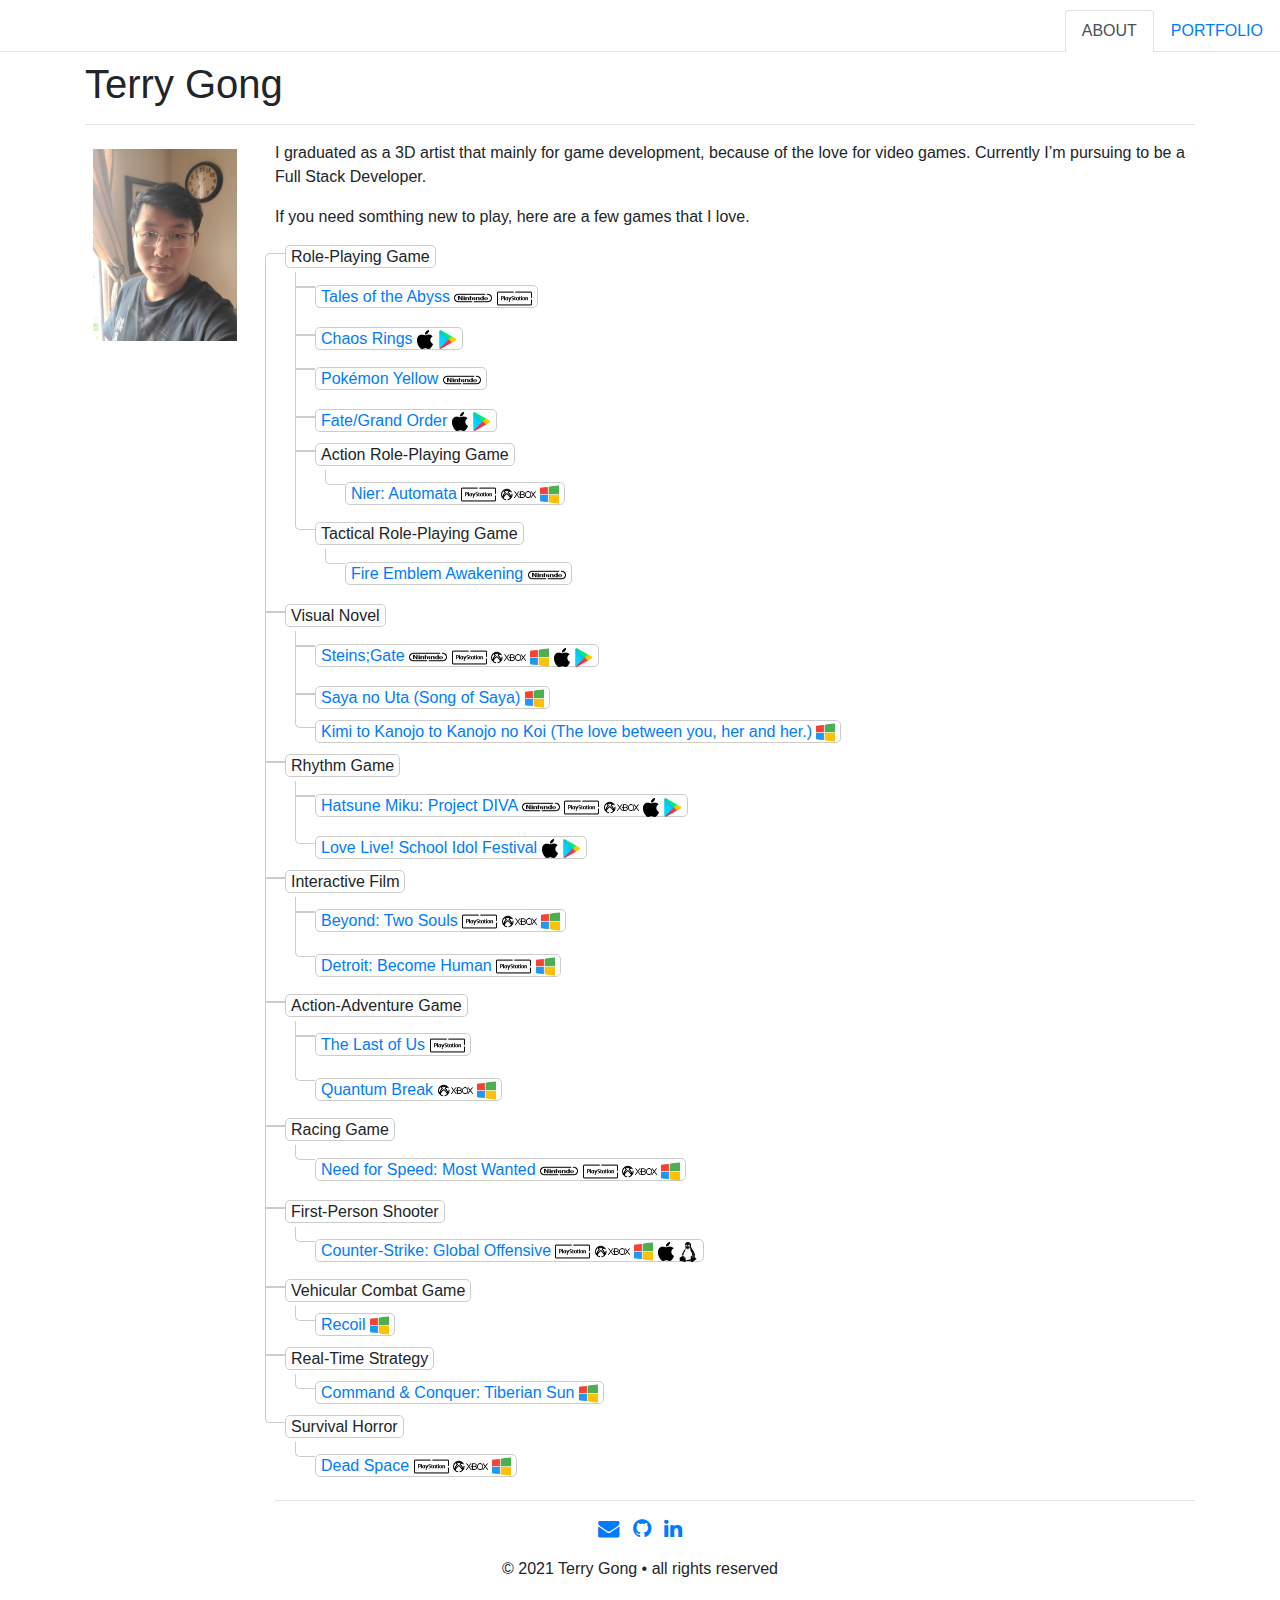
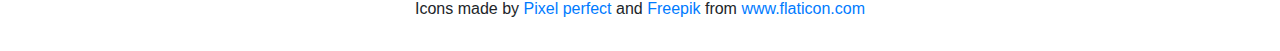
<file: index.html>
<!DOCTYPE html>
<html lang="en">
  <head>
    <meta charset="utf-8" />
    <meta
      name="viewport"
      content="width=device-width, initial-scale=1, shrink-to-fit=no"
    />
    <title>Portfolio</title>
    <link
      rel="stylesheet"
      href="https://stackpath.bootstrapcdn.com/font-awesome/4.7.0/css/font-awesome.min.css"
    />
    <link
      rel="stylesheet"
      href="https://stackpath.bootstrapcdn.com/bootstrap/4.4.1/css/bootstrap.min.css"
      integrity="sha384-Vkoo8x4CGsO3+Hhxv8T/Q5PaXtkKtu6ug5TOeNV6gBiFeWPGFN9MuhOf23Q9Ifjh"
      crossorigin="anonymous"
    />
    <link rel="stylesheet" href="assets/css/style.css" />
    <link rel="stylesheet" href="assets/css/tree.css" />
  </head>

  <body>
    <ul class="nav nav-tabs justify-content-end">
      <li class="nav-item">
        <a class="nav-link active" href="index.html">ABOUT</a>
      </li>
      <li class="nav-item">
        <a class="nav-link" href="project.html">PORTFOLIO</a>
      </li>
    </ul>
    <div class="container mt-2">
      <div class="row">
        <div class="col-md">
          <h1>Terry Gong</h1>
          <hr class="new" />
          <div class="row">
            <div class="col-md-2">
              <img
                src="assets/image/selfie.png"
                alt="about me"
                class="float-left img-fluid p-2"
              />
            </div>
            <div class="col-md-10">
              <p>
                I graduated as a 3D artist that mainly for game development,
                because of the love for video games. Currently I’m pursuing to
                be a Full Stack Developer.
              </p>
              <p>
                If you need somthing new to play, here are a few games that I
                love.
              </p>
              <ul class="tree">
                <li>
                  <a>Role-Playing Game</a>
                  <ul>
                    <li>
                      <a
                        href="https://en.wikipedia.org/wiki/Tales_of_the_Abyss"
                        target="_blank"
                        data-toggle="tooltip"
                        data-placement="right"
                        title="<img src='assets/image/game_logo/Talesoftheabyss_us.jpg'>"
                        >Tales of the Abyss
                        <img
                          src="assets/image/platform_logo/nintendo.png"
                          alt="nintendo_icon"
                          height="38px" />
                        <img
                          src="assets/image/platform_logo/logo copy.png"
                          alt="ps_icon"
                          height="35px"
                      /></a>
                    </li>
                    <li>
                      <a
                        href="https://en.wikipedia.org/wiki/Chaos_Rings"
                        target="_blank"
                        data-toggle="tooltip"
                        data-placement="right"
                        title="<img src='assets/image/game_logo/Chaos_Rings_logo.png'>"
                        >Chaos Rings
                        <img
                          src="assets/image/platform_logo/1000px-Apple_logo_black.svg.png"
                          alt="apple_icon"
                          height="19px" />
                        <img
                          src="assets/image/platform_logo/playstore-512.png"
                          alt="playstore_icon"
                          height="19px"
                      /></a>
                    </li>
                    <li>
                      <a
                        href="https://en.wikipedia.org/wiki/Pokémon_Yellow"
                        target="_blank"
                        data-toggle="tooltip"
                        data-placement="right"
                        title="<img src='assets/image/game_logo/Pokemon_Yellow.png'>"
                        >Pokémon Yellow
                        <img
                          src="assets/image/platform_logo/nintendo.png"
                          alt="nintendo_icon"
                          height="38px"
                      /></a>
                    </li>
                    <li>
                      <a
                        href="https://en.wikipedia.org/wiki/Fate/Grand_Order"
                        target="_blank"
                        data-toggle="tooltip"
                        data-placement="right"
                        title="<img src='assets/image/game_logo/Fate_Grand_Order_logo.png'>"
                        >Fate/Grand Order
                        <img
                          src="assets/image/platform_logo/1000px-Apple_logo_black.svg.png"
                          alt="apple_icon"
                          height="19px" />
                        <img
                          src="assets/image/platform_logo/playstore-512.png"
                          alt="playstore_icon"
                          height="19px"
                      /></a>
                    </li>
                    <li>
                      <a>Action Role-Playing Game</a>
                      <ul>
                        <li>
                          <a
                            href="https://en.wikipedia.org/wiki/Nier:_Automata"
                            target="_blank"
                            data-toggle="tooltip"
                            data-placement="right"
                            title="<img src='assets/image/game_logo/Nier_Automata_cover_art.jpg'>"
                            >Nier: Automata
                            <img
                              src="assets/image/platform_logo/logo copy.png"
                              alt="ps_icon"
                              height="35px" />
                            <img
                              src="assets/image/platform_logo/xbox (1).png"
                              alt="xbox_icon"
                              height="35px" />
                            <img
                              src="assets/image/platform_logo/logo.png"
                              alt="windows_icon"
                              height="19px"
                          /></a>
                        </li>
                      </ul>
                    </li>
                    <li>
                      <a>Tactical Role-Playing Game</a>
                      <ul>
                        <li>
                          <a
                            href="https://en.wikipedia.org/wiki/Fire_Emblem_Awakening"
                            target="_blank"
                            data-toggle="tooltip"
                            data-placement="right"
                            title="<img src='assets/image/game_logo/Fire_Emblem_Awakening_box_art.png'>"
                            >Fire Emblem Awakening
                            <img
                              src="assets/image/platform_logo/nintendo.png"
                              alt="nintendo_icon"
                              height="38px"
                          /></a>
                        </li>
                      </ul>
                    </li>
                  </ul>
                </li>
                <li>
                  <a>Visual Novel</a>
                  <ul>
                    <li>
                      <a
                        href="https://en.wikipedia.org/wiki/Steins;Gate"
                        target="_blank"
                        data-toggle="tooltip"
                        data-placement="right"
                        title="<img src='assets/image/game_logo/Steins;Gate_cover_art.jpg'>"
                        >Steins;Gate
                        <img
                          src="assets/image/platform_logo/nintendo.png"
                          alt="nintendo_icon"
                          height="38px" />
                        <img
                          src="assets/image/platform_logo/logo copy.png"
                          alt="ps_icon"
                          height="35px" />
                        <img
                          src="assets/image/platform_logo/xbox (1).png"
                          alt="xbox_icon"
                          height="35px" />
                        <img
                          src="assets/image/platform_logo/logo.png"
                          alt="windows_icon"
                          height="19px" />
                        <img
                          src="assets/image/platform_logo/1000px-Apple_logo_black.svg.png"
                          alt="apple_icon"
                          height="19px" />
                        <img
                          src="assets/image/platform_logo/playstore-512.png"
                          alt="playstore_icon"
                          height="19px"
                      /></a>
                    </li>
                    <li>
                      <a
                        href="https://en.wikipedia.org/wiki/Saya_no_Uta"
                        target="_blank"
                        data-toggle="tooltip"
                        data-placement="right"
                        title="<img src='assets/image/game_logo/Saya_no_Uta_cover.jpg'>"
                        >Saya no Uta (Song of Saya)
                        <img
                          src="assets/image/platform_logo/logo.png"
                          alt="windows_icon"
                          height="19px"
                      /></a>
                    </li>
                    <li>
                      <a
                        href="https://vsbattles.fandom.com/wiki/Kimi_to_Kanojo_to_Kanojo_no_Koi"
                        target="_blank"
                        data-toggle="tooltip"
                        data-placement="right"
                        title="<img src='assets/image/game_logo/1515037475950.jpg'>"
                        >Kimi to Kanojo to Kanojo no Koi (The love between you,
                        her and her.)
                        <img
                          src="assets/image/platform_logo/logo.png"
                          alt="windows_icon"
                          height="19px"
                      /></a>
                    </li>
                  </ul>
                </li>
                <li>
                  <a>Rhythm Game</a>
                  <ul>
                    <li>
                      <a
                        href="https://en.wikipedia.org/wiki/Hatsune_Miku:_Project_DIVA"
                        target="_blank"
                        data-toggle="tooltip"
                        data-placement="right"
                        title="<img src='assets/image/game_logo/Hatsune_Miku_Project_DIVA_Logo.png'>"
                        >Hatsune Miku: Project DIVA
                        <img
                          src="assets/image/platform_logo/nintendo.png"
                          alt="nintendo_icon"
                          height="38px" />
                        <img
                          src="assets/image/platform_logo/logo copy.png"
                          alt="ps_icon"
                          height="35px" />
                        <img
                          src="assets/image/platform_logo/xbox (1).png"
                          alt="xbox_icon"
                          height="35px" />
                        <img
                          src="assets/image/platform_logo/1000px-Apple_logo_black.svg.png"
                          alt="apple_icon"
                          height="19px" />
                        <img
                          src="assets/image/platform_logo/playstore-512.png"
                          alt="playstore_icon"
                          height="19px"
                      /></a>
                    </li>
                    <li>
                      <a
                        href="https://en.wikipedia.org/wiki/Love_Live!_School_Idol_Festival"
                        target="_blank"
                        data-toggle="tooltip"
                        data-placement="right"
                        title="<img src='assets/image/game_logo/Llsiflogo.png'>"
                        >Love Live! School Idol Festival
                        <img
                          src="assets/image/platform_logo/1000px-Apple_logo_black.svg.png"
                          alt="apple_icon"
                          height="19px" />
                        <img
                          src="assets/image/platform_logo/playstore-512.png"
                          alt="playstore_icon"
                          height="19px"
                      /></a>
                    </li>
                  </ul>
                </li>
                <li>
                  <a>Interactive Film</a>
                  <ul>
                    <li>
                      <a
                        href="https://en.wikipedia.org/wiki/Beyond:_Two_Souls"
                        target="_blank"
                        data-toggle="tooltip"
                        data-placement="right"
                        title="<img src='assets/image/game_logo/Beyond_Two_Souls_final_cover.jpg'>"
                        >Beyond: Two Souls
                        <img
                          src="assets/image/platform_logo/logo copy.png"
                          alt="ps_icon"
                          height="35px" />
                        <img
                          src="assets/image/platform_logo/xbox (1).png"
                          alt="xbox_icon"
                          height="35px" />
                        <img
                          src="assets/image/platform_logo/logo.png"
                          alt="windows_icon"
                          height="19px"
                      /></a>
                    </li>
                    <li>
                      <a
                        href="https://en.wikipedia.org/wiki/Detroit:_Become_Human"
                        target="_blank"
                        data-toggle="tooltip"
                        data-placement="right"
                        title="<img src='assets/image/game_logo/Detroit_Become_Human.jpg'>"
                        >Detroit: Become Human
                        <img
                          src="assets/image/platform_logo/logo copy.png"
                          alt="ps_icon"
                          height="35px" />
                        <img
                          src="assets/image/platform_logo/logo.png"
                          alt="windows_icon"
                          height="19px"
                      /></a>
                    </li>
                  </ul>
                </li>
                <li>
                  <a>Action-Adventure Game</a>
                  <ul>
                    <li>
                      <a
                        href="https://en.wikipedia.org/wiki/The_Last_of_Us"
                        target="_blank"
                        data-toggle="tooltip"
                        data-placement="right"
                        title="<img src='assets/image/game_logo/Video_Game_Cover_-_The_Last_of_Us.jpg'>"
                        >The Last of Us
                        <img
                          src="assets/image/platform_logo/logo copy.png"
                          alt="ps_icon"
                          height="35px"
                      /></a>
                    </li>
                    <li>
                      <a
                        href="https://en.wikipedia.org/wiki/Quantum_Break"
                        target="_blank"
                        data-toggle="tooltip"
                        data-placement="right"
                        title="<img src='assets/image/game_logo/quantumbreak.jpg'>"
                        >Quantum Break
                        <img
                          src="assets/image/platform_logo/xbox (1).png"
                          alt="xbox_icon"
                          height="35px" />
                        <img
                          src="assets/image/platform_logo/logo.png"
                          alt="windows_icon"
                          height="19px"
                      /></a>
                    </li>
                  </ul>
                </li>
                <li>
                  <a>Racing Game</a>
                  <ul>
                    <li>
                      <a
                        href="https://en.wikipedia.org/wiki/Need_for_Speed:_Most_Wanted_(2005_video_game)"
                        target="_blank"
                        data-toggle="tooltip"
                        data-placement="right"
                        title="<img src='assets/image/game_logo/Need_for_Speed_Most_Wanted_Box_Art.jpg'>"
                        >Need for Speed: Most Wanted
                        <img
                          src="assets/image/platform_logo/nintendo.png"
                          alt="nintendo_icon"
                          height="38px" />
                        <img
                          src="assets/image/platform_logo/logo copy.png"
                          alt="ps_icon"
                          height="35px" />
                        <img
                          src="assets/image/platform_logo/xbox (1).png"
                          alt="xbox_icon"
                          height="35px" />
                        <img
                          src="assets/image/platform_logo/logo.png"
                          alt="windows_icon"
                          height="19px"
                      /></a>
                    </li>
                  </ul>
                </li>
                <li>
                  <a>First-Person Shooter</a>
                  <ul>
                    <li>
                      <a
                        href="https://en.wikipedia.org/wiki/Counter-Strike:_Global_Offensive"
                        target="_blank"
                        data-toggle="tooltip"
                        data-placement="right"
                        title="<img src='assets/image/game_logo/CSGO-Logo.png'>"
                        >Counter-Strike: Global Offensive
                        <img
                          src="assets/image/platform_logo/logo copy.png"
                          alt="ps_icon"
                          height="35px" />
                        <img
                          src="assets/image/platform_logo/xbox (1).png"
                          alt="xbox_icon"
                          height="35px" />
                        <img
                          src="assets/image/platform_logo/logo.png"
                          alt="windows_icon"
                          height="19px" />
                        <img
                          src="assets/image/platform_logo/1000px-Apple_logo_black.svg.png"
                          alt="apple_icon"
                          height="19px" />
                        <img
                          src="assets/image/platform_logo/linux.png"
                          alt="linux_icon"
                          height="20px"
                      /></a>
                    </li>
                  </ul>
                </li>
                <li>
                  <a>Vehicular Combat Game</a>
                  <ul>
                    <li>
                      <a
                        href="https://en.wikipedia.org/wiki/Recoil_(video_game)"
                        target="_blank"
                        data-toggle="tooltip"
                        data-placement="right"
                        title="<img src='assets/image/game_logo/49275-recoil-windows-front-cover.jpg'>"
                        >Recoil
                        <img
                          src="assets/image/platform_logo/logo.png"
                          alt="windows_icon"
                          height="19px"
                      /></a>
                    </li>
                  </ul>
                </li>
                <li>
                  <a>Real-Time Strategy</a>
                  <ul>
                    <li>
                      <a
                        href="https://en.wikipedia.org/wiki/Command_%26_Conquer:_Tiberian_Sun"
                        target="_blank"
                        data-toggle="tooltip"
                        data-placement="right"
                        title="<img src='assets/image/game_logo/Cncts-win-cover.jpg'>"
                        >Command & Conquer: Tiberian Sun
                        <img
                          src="assets/image/platform_logo/logo.png"
                          alt="windows_icon"
                          height="19px"
                      /></a>
                    </li>
                  </ul>
                </li>
                <li>
                  <a>Survival Horror</a>
                  <ul>
                    <li>
                      <a
                        href="https://en.wikipedia.org/wiki/Dead_Space_(video_game)"
                        target="_blank"
                        data-toggle="tooltip"
                        data-placement="right"
                        title="<img src='assets/image/game_logo/Dead_Space_Box_Art.jpg'>"
                        >Dead Space
                        <img
                          src="assets/image/platform_logo/logo copy.png"
                          alt="ps_icon"
                          height="35px" />
                        <img
                          src="assets/image/platform_logo/xbox (1).png"
                          alt="xbox_icon"
                          height="35px" />
                        <img
                          src="assets/image/platform_logo/logo.png"
                          alt="windows_icon"
                          height="19px"
                      /></a>
                    </li>
                  </ul>
                </li>
              </ul>
              <hr />
            </div>
          </div>
        </div>
      </div>
    </div>
    <footer class="text-center">
      <p>
        <a href="mailto:t3rrygong@gmail.com" target="_blank"
          ><i class="fa fa-envelope fa-lg"></i
        ></a>
        &nbsp;
        <a href="https://github.com/Terry0532" target="_blank"
          ><i class="fa fa-github fa-lg"></i
        ></a>
        &nbsp;
        <a
          href="https://www.linkedin.com/in/terry-gong-821184196/"
          target="_blank"
          ><i class="fa fa-linkedin fa-lg"></i
        ></a>
      </p>
      <p>© 2021 Terry Gong • all rights reserved</p>
      <div>
        Icons made by
        <a
          href="https://www.flaticon.com/authors/pixel-perfect"
          title="Pixel perfect"
          >Pixel perfect</a
        >
        and
        <a href="https://www.flaticon.com/authors/freepik" title="Freepik"
          >Freepik</a
        >
        from
        <a href="https://www.flaticon.com/" title="Flaticon"
          >www.flaticon.com</a
        >
      </div>
    </footer>
    <script
      src="https://code.jquery.com/jquery-3.4.1.slim.min.js"
      integrity="sha384-J6qa4849blE2+poT4WnyKhv5vZF5SrPo0iEjwBvKU7imGFAV0wwj1yYfoRSJoZ+n"
      crossorigin="anonymous"
    ></script>
    <script
      src="https://cdn.jsdelivr.net/npm/popper.js@1.16.0/dist/umd/popper.min.js"
      integrity="sha384-Q6E9RHvbIyZFJoft+2mJbHaEWldlvI9IOYy5n3zV9zzTtmI3UksdQRVvoxMfooAo"
      crossorigin="anonymous"
    ></script>
    <script
      src="https://stackpath.bootstrapcdn.com/bootstrap/4.4.1/js/bootstrap.min.js"
      integrity="sha384-wfSDF2E50Y2D1uUdj0O3uMBJnjuUD4Ih7YwaYd1iqfktj0Uod8GCExl3Og8ifwB6"
      crossorigin="anonymous"
    ></script>
    <script src="assets/js/script.js"></script>
  </body>
</html>
</file>
<file: assets/css/style.css>
body {
  margin-bottom: 30px;
  margin-top: 10px;
}

.rotate90 {
  -webkit-transform: rotate(90deg);
  -moz-transform: rotate(90deg);
  -o-transform: rotate(90deg);
  -ms-transform: rotate(90deg);
  transform: rotate(90deg);
}

.addLine {
  padding-right: 20px;
  border-right: 1px solid #ccc;
}

.tooltip-inner {
  background-color: white !important;
  color: white;
}

.bs-tooltip-top .arrow::before,
.bs-tooltip-auto[x-placement^="top"] .arrow::before {
  border-top-color: white !important;
}

.bs-tooltip-right .arrow::before,
.bs-tooltip-auto[x-placement^="right"] .arrow::before {
  border-right-color: white !important;
}

.bs-tooltip-bottom .arrow::before,
.bs-tooltip-auto[x-placement^="bottom"] .arrow::before {
  border-bottom-color: white !important;
}

.bs-tooltip-left .arrow::before,
.bs-tooltip-auto[x-placement^="left"] .arrow::before {
  border-left-color: white !important;
}

.pointer {
  cursor: pointer;
}
</file>
<file: assets/css/tree.css>
body {
  font-family: "Arial", sans-serif;
}
* {
  margin: 0;
  padding: 0;
}

.content {
  width: 500px;
  margin: auto;
}
.tree ul {
  margin-left: 20px;
}

.tree li {
  list-style-type: none;
  margin: 10px;
  position: relative;
}

.tree li::before {
  content: "";
  position: absolute;
  top: -7px;
  left: -20px;
  border-left: 1px solid #ccc;
  border-bottom: 1px solid #ccc;
  border-radius: 0 0 0 0px;
  width: 20px;
  height: 15px;
}

.tree li::after {
  position: absolute;
  content: "";
  top: 8px;
  left: -20px;
  border-left: 1px solid #ccc;
  border-top: 1px solid #ccc;
  border-radius: 0px 0 0 0;
  width: 20px;
  height: 100%;
}

.tree li:last-child::after {
  display: none;
}

.tree li:last-child:before {
  border-radius: 0 0 0 5px;
}

ul.tree > li:first-child::before {
  display: none;
}

ul.tree > li:first-child::after {
  border-radius: 5px 0 0 0;
}

.tree li a {
  border: 1px #ccc solid;
  border-radius: 5px;
  padding: 2px 5px;
}

.tree li a:hover,
.tree li a:hover + ul li a,
.tree li a:focus,
.tree li a:focus + ul li a {
  background: #ccc;
  color: #000;
  border: 1px solid #000;
}

.tree li a:hover + ul li::after,
.tree li a:focus + ul li::after,
.tree li a:hover + ul li::before,
.tree li a:focus + ul li::before .tree li a:hover + ul::before,
.tree li a:focus + ul::before .tree li a:hover + ul ul::before,
.tree li a:focus + ul ul::before {
  border-color: #000; /*connector color on hover*/
}
</file>
